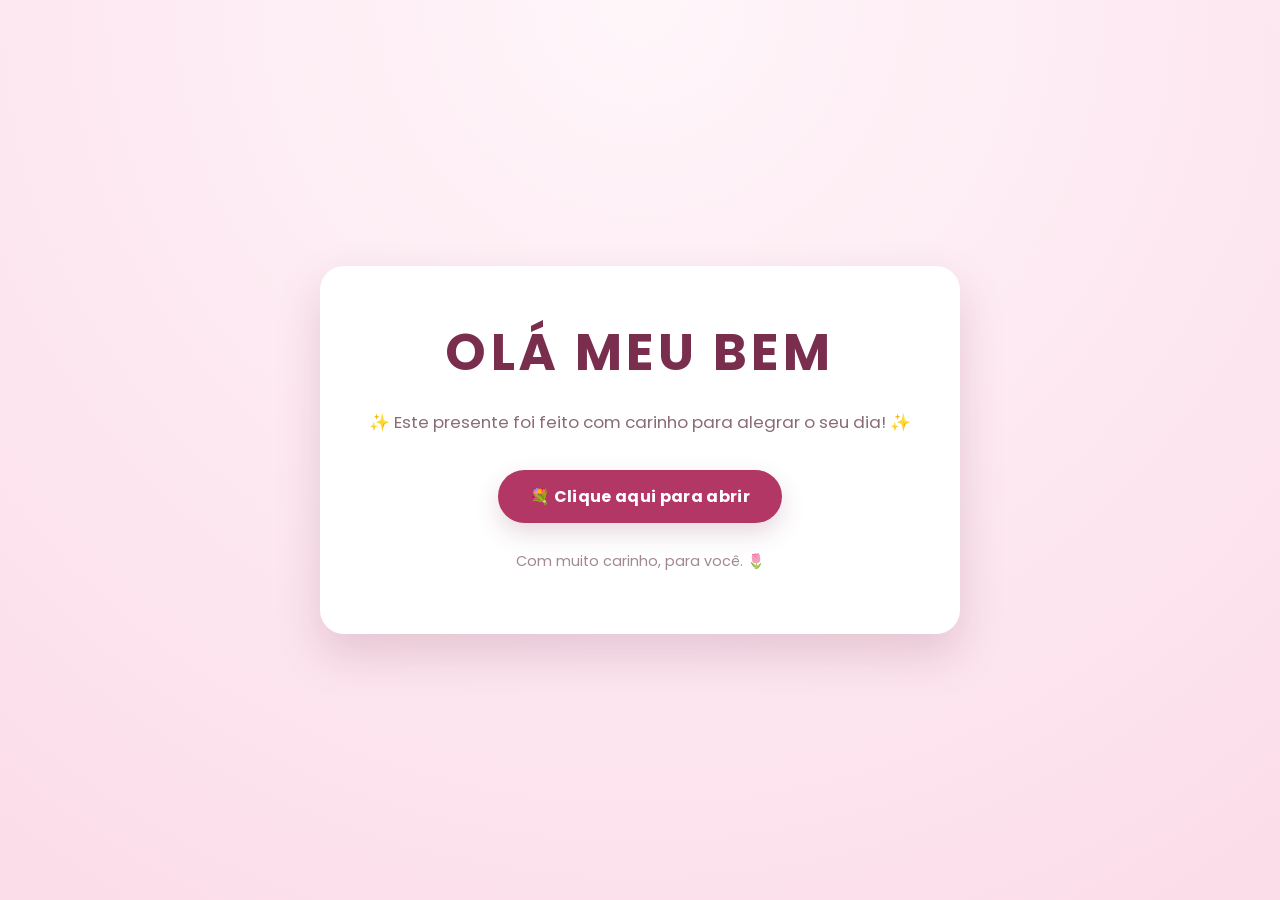
<file: index.html>
<!DOCTYPE html>
<html lang="pt-BR">

<head>
    <meta charset="UTF-8">
    <meta http-equiv="X-UA-Compatible" content="IE=edge">
    <meta name="viewport" content="width=device-width, initial-scale=1.0">
    <link rel="stylesheet" href="css/style.css">
    <link rel="icon" href="img/flowers.png" type="image/x-icon">
    <link rel="preconnect" href="https://fonts.googleapis.com">
    <link rel="preconnect" href="https://fonts.gstatic.com" crossorigin>
    <link href="https://fonts.googleapis.com/css2?family=Cormorant+Garamond:wght@500;600;700&family=Nunito+Sans:wght@400;600;700&display=swap" rel="stylesheet">
    <title>Flores para você</title>

    <style>
        /* ===================================================== */
        /* PALETA PADRONIZADA */
        /* ===================================================== */
        :root {
            --rose-900: #7a2e4d;   /* texto principal / títulos */
            --rose-700: #b23764;   /* acento primário (botões, links) */
            --rose-600: #c94b78;   /* hover do acento primário */
            --rose-200: #f3c9dc;   /* bordas suaves, foco */
            --rose-100: #fbe4ee;   /* fundo do card / campos */
            --rose-050: #fff3f8;   /* fundo mais claro do gradiente */
            --blush-bg-start: #fff6fa;
            --blush-bg-end: #fbdce9;
            --neutral-white: #ffffff;
            --neutral-ink: #4a2c3d; /* texto secundário */
            --neutral-muted: #8a6b78;
            --danger: #c0392b;
            --shadow: rgba(122, 46, 77, 0.18);
        }

        /* Classe essencial para esconder o texto apenas visualmente,
           mantendo-o legível para leitores de tela */
        .sr-only {
            position: absolute !important;
            width: 1px !important;
            height: 1px !important;
            padding: 0 !important;
            margin: -1px !important;
            overflow: hidden !important;
            clip: rect(0, 0, 0, 0) !important;
            border: 0 !important;
        }

        * {
            box-sizing: border-box;
        }

        body {
            display: flex;
            flex-direction: column;
            justify-content: center;
            align-items: center;
            min-height: 100vh;
            margin: 0;
            text-align: center;
            font-family: 'Nunito Sans', 'Segoe UI', Tahoma, Geneva, Verdana, sans-serif;
            background: radial-gradient(circle at top, var(--blush-bg-start), var(--blush-bg-end));
            color: var(--neutral-ink);
        }

        .container {
            max-width: 640px;
            width: 90%;
            padding: 48px 36px;
            background: var(--neutral-white);
            border-radius: 24px;
            box-shadow: 0 20px 45px var(--shadow);
        }

        .greetings {
            font-family: 'Cormorant Garamond', 'Segoe UI', serif;
            font-weight: 700;
            font-size: clamp(2.2rem, 6vw, 3.2rem);
            letter-spacing: 0.08em;
            color: var(--rose-900);
            margin: 0 0 18px;
        }

        .description {
            font-size: 1.05rem;
            line-height: 1.6;
            color: var(--neutral-muted);
            margin: 0 0 8px;
        }

        .button-wrapper {
            margin-top: 34px;
        }

        .botones {
            border: none;
            cursor: pointer;
            background-color: var(--rose-700);
            color: var(--neutral-white);
            padding: 14px 32px;
            border-radius: 999px;
            font-size: 1rem;
            font-weight: 700;
            letter-spacing: 0.02em;
            box-shadow: 0 10px 24px var(--shadow);
            transition: background-color 0.2s ease, transform 0.2s ease;
        }

        .botones:hover {
            background-color: var(--rose-600);
            transform: translateY(-2px);
        }

        .botones:focus-visible {
            outline: 3px solid var(--rose-200);
            outline-offset: 3px;
        }

        .footer {
            margin-top: 28px;
            opacity: 0.8;
            font-size: 0.9rem;
            color: var(--neutral-muted);
        }

        /* ===================================================== */
        /* MODAL DE SENHA */
        /* ===================================================== */
        #modalSenha {
            display: none;
            position: fixed;
            top: 0;
            left: 0;
            width: 100%;
            height: 100%;
            background-color: rgba(122, 46, 77, 0.45);
            backdrop-filter: blur(4px);
            justify-content: center;
            align-items: center;
            z-index: 9999;
        }

        #modalSenha.active {
            display: flex !important;
        }

        .modal-card {
            background-color: var(--neutral-white);
            padding: 40px 30px;
            border-radius: 20px;
            max-width: 350px;
            width: 90%;
            text-align: center;
            box-shadow: 0 10px 30px var(--shadow);
            animation: fadeIn 0.3s ease;
        }

        .modal-card h2 {
            margin-top: 0;
            color: var(--rose-700);
            font-family: 'Nunito Sans', sans-serif;
            font-size: 1.3rem;
        }

        #campoSenha {
            width: 100%;
            padding: 12px 15px;
            border: 2px solid var(--rose-200);
            border-radius: 30px;
            font-size: 16px;
            outline: none;
            box-sizing: border-box;
            transition: border-color 0.3s ease;
            font-family: inherit;
        }

        #campoSenha:focus {
            border-color: var(--rose-700);
        }

        .modal-actions {
            display: flex;
            gap: 10px;
            margin-top: 20px;
            justify-content: center;
        }

        .modal-actions button {
            padding: 10px 25px;
            border: none;
            border-radius: 30px;
            cursor: pointer;
            font-weight: bold;
            font-family: inherit;
            transition: transform 0.15s ease;
        }

        .modal-actions button:hover {
            transform: translateY(-1px);
        }

        .btn-cancelar {
            background-color: var(--rose-100);
            color: var(--rose-900);
        }

        .btn-entrar {
            background-color: var(--rose-700);
            color: var(--neutral-white);
        }

        #mensagemErro {
            color: var(--danger);
            font-size: 14px;
            margin-top: 15px;
            height: 20px;
        }

        @keyframes fadeIn {
            from { opacity: 0; transform: scale(0.9); }
            to { opacity: 1; transform: scale(1); }
        }
    </style>
</head>

<body>
    <main class="container">
        <!-- Título principal -->
        <h1 class="greetings" aria-label="Olá meu bem">
            <span class="sr-only">Olá meu bem</span>
            <span aria-hidden="true">OLÁ MEU BEM</span>
        </h1>

        <p class="description">
            <span>✨ Este presente foi feito com carinho para alegrar o seu dia! ✨</span>
        </p>

        <!-- Botão que abre o modal de senha -->
        <div class="button-wrapper">
            <button onclick="abrirModal()" class="botones">
                💐 Clique aqui para abrir
            </button>
        </div>

        <footer class="footer">
            <p>Com muito carinho, para você. 🌷</p>
        </footer>
    </main>

    <!-- ========================================== -->
    <!-- MODAL DE SENHA -->
    <!-- ========================================== -->
    <div id="modalSenha">
        <div class="modal-card">
            <h2>🔐 Digite a senha</h2>

            <input type="password" id="campoSenha" placeholder="Digite aqui...">

            <div class="modal-actions">
                <button onclick="fecharModal()" class="btn-cancelar">Cancelar</button>
                <button onclick="verificarSenhaModal()" class="btn-entrar">Entrar 🌷</button>
            </div>

            <p id="mensagemErro"></p>
        </div>
    </div>

    <!-- ========================================== -->
    <!-- JAVASCRIPT DO MODAL -->
    <!-- ========================================== -->
    <script>
        // 🔑 MUDE A SENHA AQUI (a que a pessoa precisa digitar)
        const SENHA_SECRETA = "xuxu";

        function abrirModal() {
            document.getElementById('modalSenha').classList.add('active');
            document.getElementById('campoSenha').value = ''; // Limpa o campo
            document.getElementById('mensagemErro').innerHTML = ''; // Limpa erro
            document.getElementById('campoSenha').focus(); // Foca no input
        }

        function fecharModal() {
            document.getElementById('modalSenha').classList.remove('active');
        }

        function verificarSenhaModal() {
            const input = document.getElementById('campoSenha').value;
            const erro = document.getElementById('mensagemErro');

            if (input === SENHA_SECRETA) {
                // Senha correta! Redireciona.
                window.location.href = "flower.html";
            } else {
                // Senha errada!
                erro.innerHTML = '❌ Senha incorreta! Tente de novo.';
                document.getElementById('campoSenha').value = '';
                document.getElementById('campoSenha').focus();
            }
        }

        // Permite apertar a tecla "Enter" dentro do campo de senha
        document.getElementById('campoSenha').addEventListener('keypress', function (e) {
            if (e.key === 'Enter') {
                verificarSenhaModal();
            }
        });

        // Clica fora do modal (no fundo escuro) para fechar
        document.getElementById('modalSenha').addEventListener('click', function (e) {
            if (e.target === this) {
                fecharModal();
            }
        });
    </script>
</body>

</html>
</file>
<file: css/style.css>
@import url('https://fonts.googleapis.com/css2?family=Poppins:ital,wght@0,500;1,900&display=swap');
*{
    font-family: 'Poppins',cursive;
}
body{
    color: azure;
    width: 100%;
    height: 82vh;
    display: flex;
    flex-direction: column;
    align-items: center;
    justify-content: center;
    background-color: black;
    /* padding-top: -30; */
}

.botones{
    padding: 9px;
    border-radius: 80px;
    background-color: transparent;
    border: none;
}

.botones a{
    background-color: #0a2be9;
    padding: 9px;
    border-radius: 80px;
    -webkit-border-radius: 80px;
    -moz-border-radius: 80px;
    -ms-border-radius: 80px;
    -o-border-radius: 80px;

}

.botones a:focus{
    background-color: rgb(50, 194, 194);
}

.greetings{
    font-size: 7rem;
    font-weight: 900;
}
.greetings > span{
    animation: glow 2.5s ease-in-out infinite;
}
@keyframes glow{
    0%, 100%{
        color: #fff;
        text-shadow: 0 0 12px #39c6d6, 0 0 50px #39c6d6, 0 0 100px #39c6d6;
    }
    10%, 90%{
        color: #111;
        text-shadow: none;
    }
}
.greetings > span:nth-child(2){
    animation-delay: .2s ;
}
.greetings > span:nth-child(3){
    animation-delay: .4s ;
}
.greetings > span:nth-child(4){
    animation-delay: .6s;
}
.greetings > span:nth-child(5){
    animation-delay: .8s;
}
.greetings > span:nth-child(6){
    animation-delay: 1s;
}

.description{
    font-size: 1.5rem;
    margin-bottom: 20px;
}

.button a{
    text-decoration: none;
    font-size: 1rem;
    color: #111;
}

@media screen and (max-width:574px){
    .greetings{
        display: block;
        font-size: 4rem;
        font-weight: 800;
        text-align: center;
    }
    .description{
        font-size: 2rem;
    }
    
    .button a{
        font-size: 1rem;
    }
}
</file>
